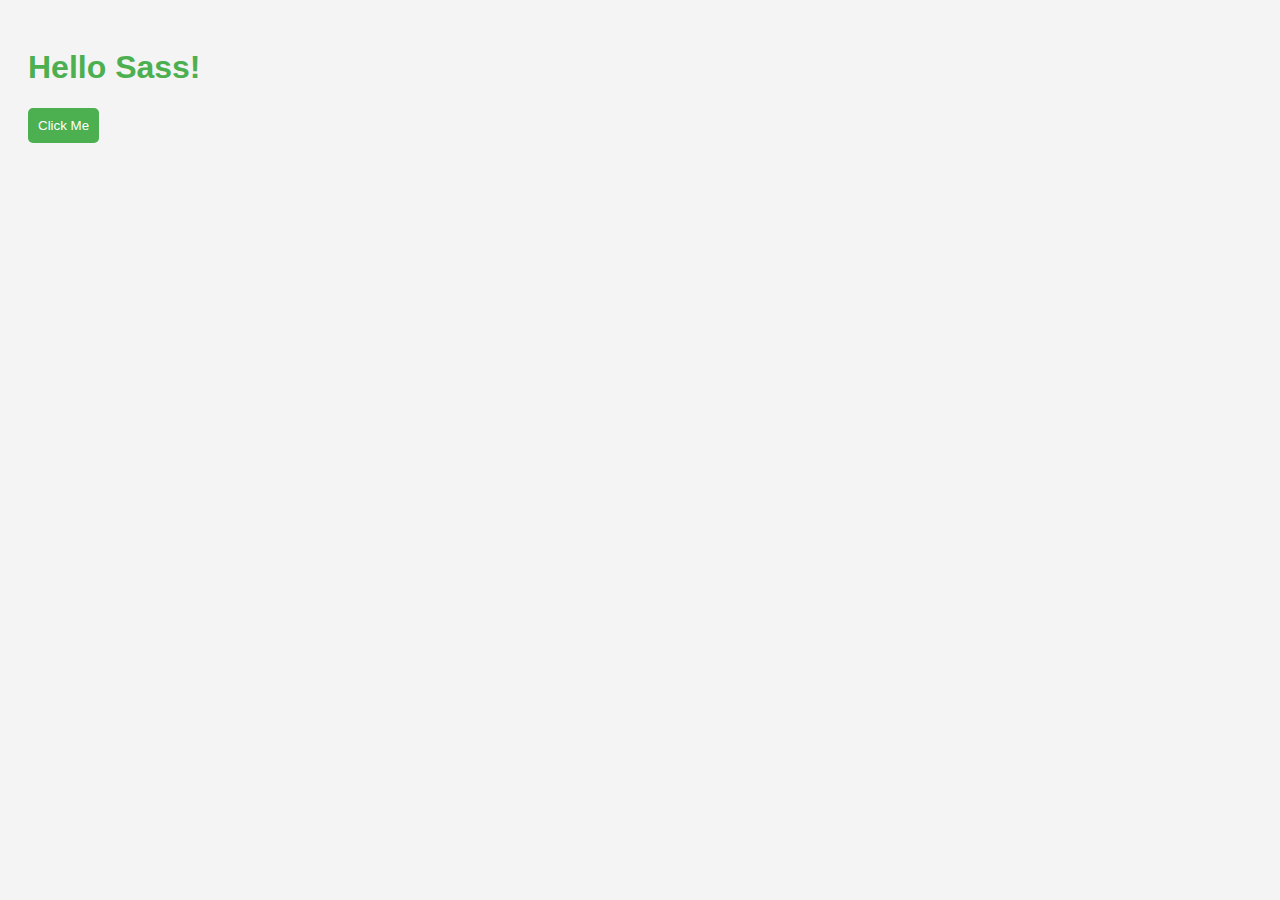
<file: index.html>
<!DOCTYPE html>
<html lang="en">
<head>
  <meta charset="UTF-8">
  <meta name="viewport" content="width=device-width, initial-scale=1.0">
  <title>Sass Practice</title>
  <link rel="stylesheet" href="style.css">
</head>
<body>
  <h1>Hello Sass!</h1>

  <button class="btn">Click Me</button>
  <script src="./script.js"></script>
</body>
</html>
</file>
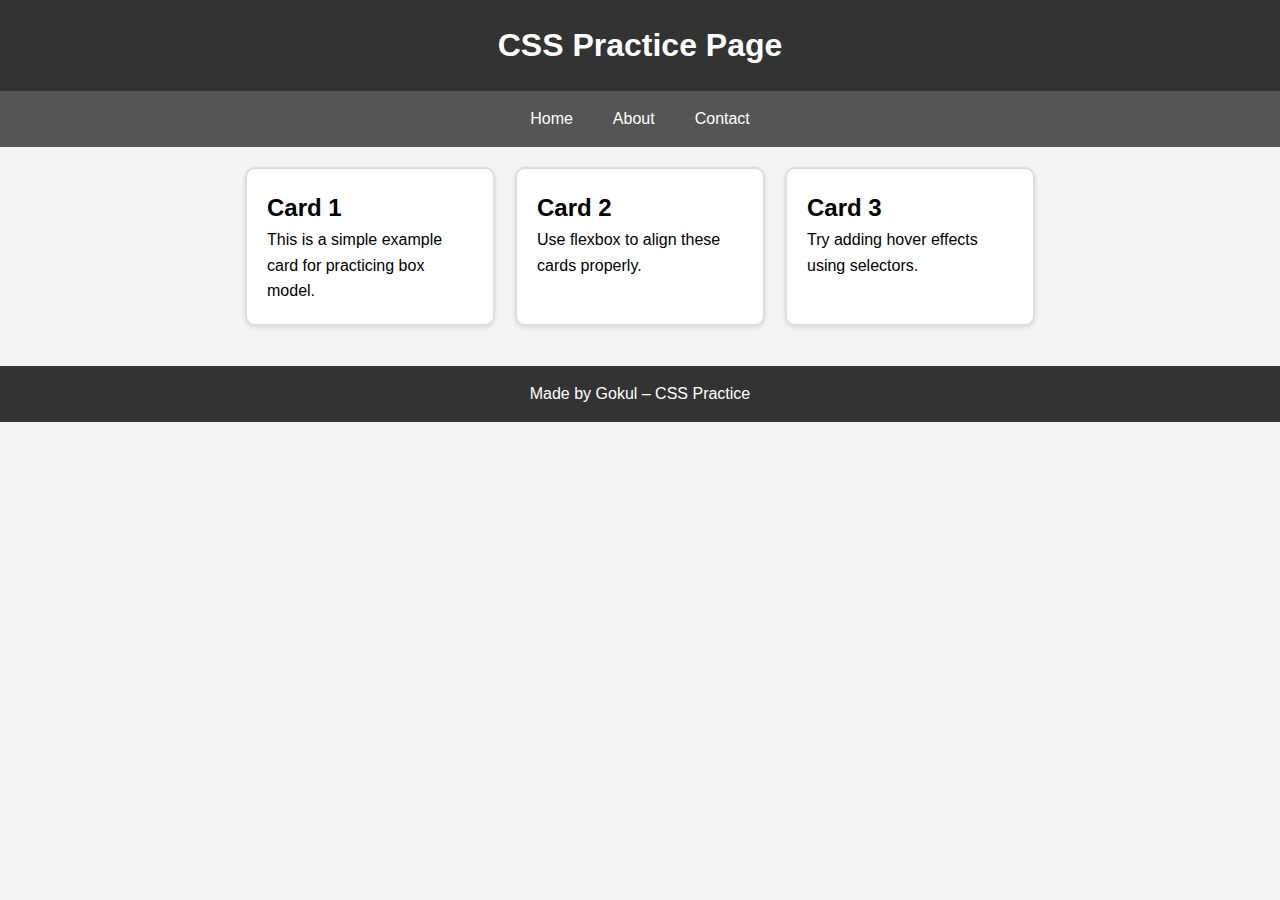
<file: css-pratice/index.html>
<!DOCTYPE html>
<html lang="en">
<head>
  <meta charset="UTF-8" />
  <meta name="viewport" content="width=device-width, initial-scale=1.0" />
  <title>CSS Practice Page</title>
  <link rel="stylesheet" href="style.css" />
</head>
<body>

  <header class="header">
    <h1>CSS Practice Page</h1>
  </header>

  <nav class="nav">
    <ul>
      <li><a href="#">Home</a></li>
      <li><a href="#">About</a></li>
      <li><a href="#">Contact</a></li>
    </ul>
  </nav>

  <section class="content">
    <div class="card">
      <h2>Card 1</h2>
      <p>This is a simple example card for practicing box model.</p>
    </div>

    <div class="card">
      <h2>Card 2</h2>
      <p>Use flexbox to align these cards properly.</p>
    </div>

    <div class="card">
      <h2>Card 3</h2>
      <p>Try adding hover effects using selectors.</p>
    </div>
  </section>

  <footer class="footer">
    <p>Made by Gokul – CSS Practice</p>
  </footer>

</body>
</html>
</file>
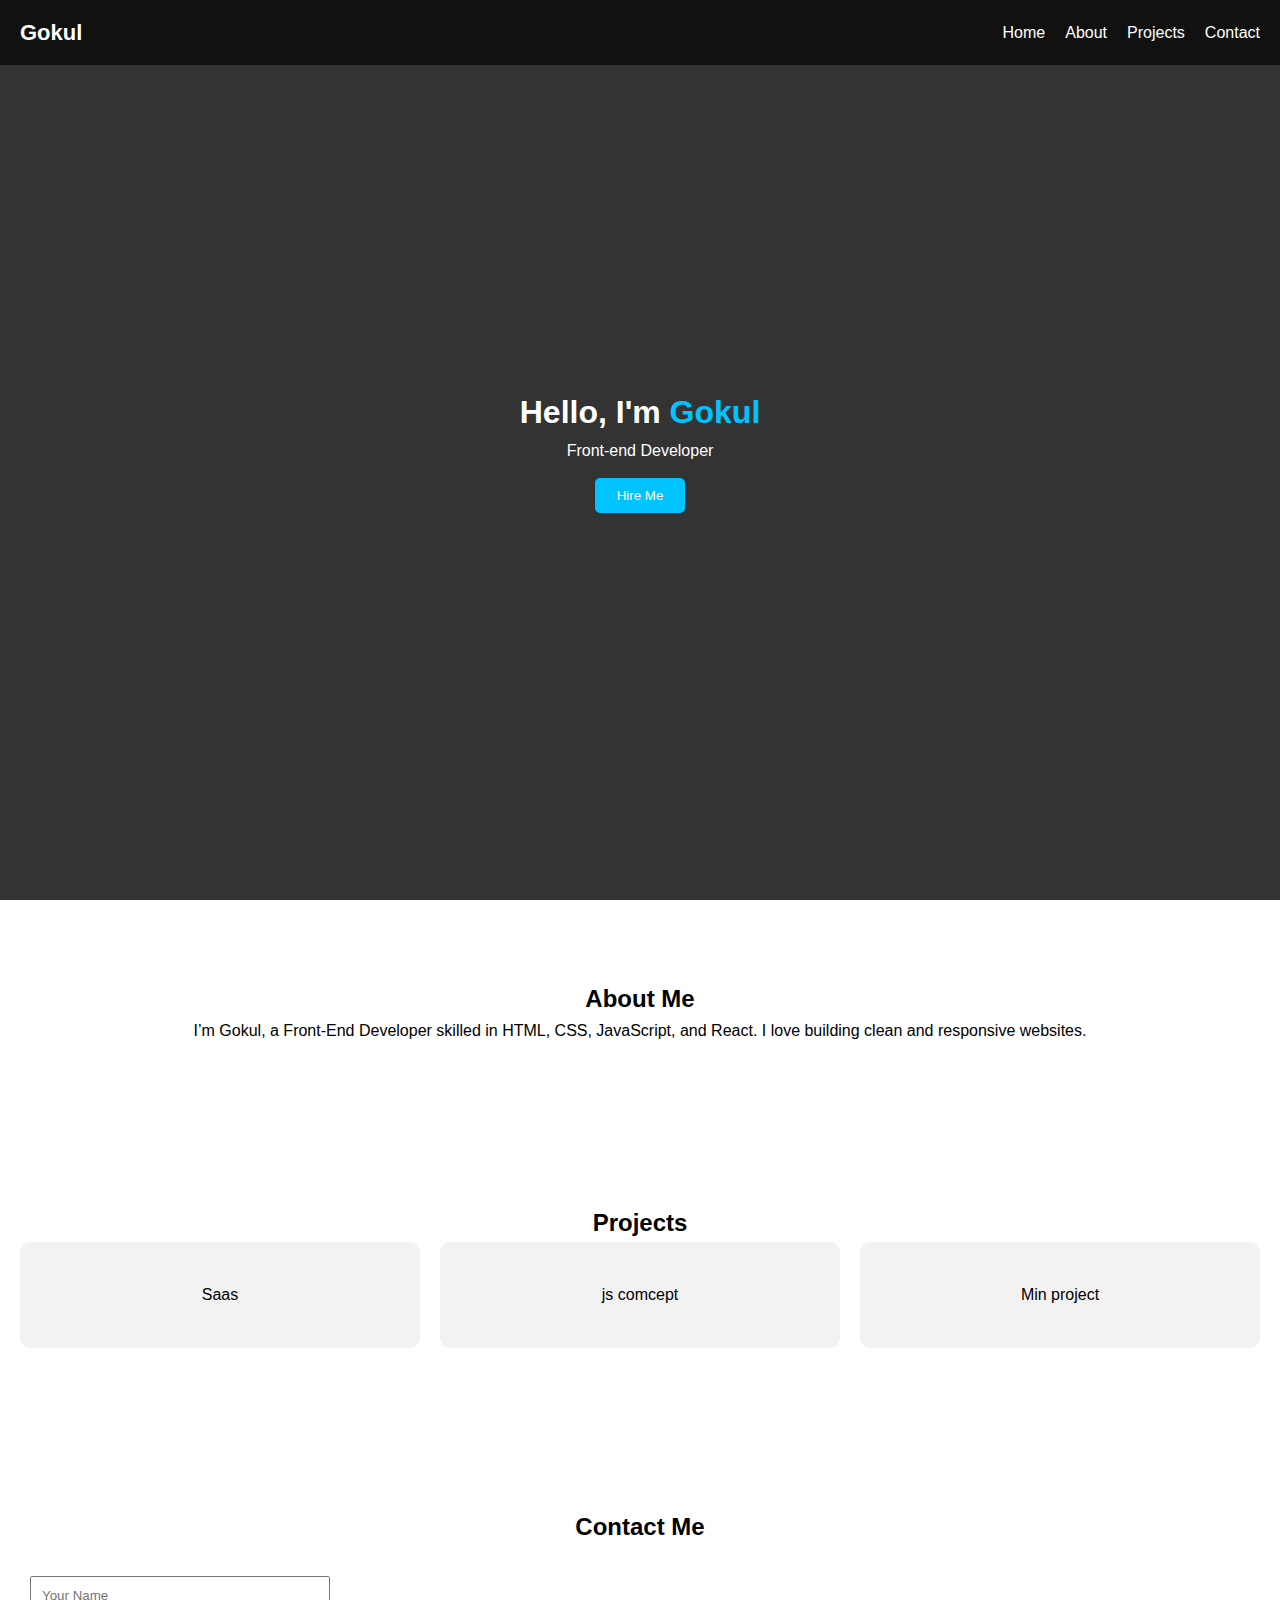
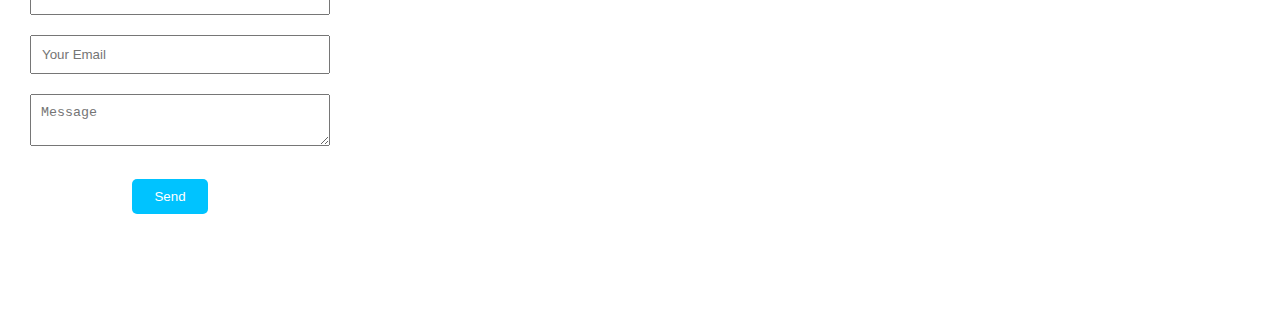
<file: Final-mini-project/index.html>
<!DOCTYPE html>
<html lang="en">
<head>
  <meta charset="UTF-8" />
  <meta name="viewport" content="width=device-width, initial-scale=1.0" />
  <title>Responsive Portfolio</title>
  <link rel="stylesheet" href="style.css" />
</head>
<body>


  <header>
    <nav class="navbar">
      <div class="logo">Gokul</div>
      <ul class="nav-links" id="navLinks">
        <li><a href="#home">Home</a></li>
        <li><a href="#about">About</a></li>
        <li><a href="#projects">Projects</a></li>
        <li><a href="#contact">Contact</a></li>
      </ul>
      <div class="menu-btn" id="menuBtn">☰</div>
    </nav>
  </header>
  <section class="hero" id="home">
    <h1>Hello, I'm <span>Gokul</span></h1>
    <p>Front-end Developer</p>
    <button class="btn">Hire Me</button>
  </section>

  <section class="about" id="about">
    <h2>About Me</h2>
    <p>
      I’m Gokul, a Front-End Developer skilled in HTML, CSS, JavaScript, and React.
      I love building clean and responsive websites.
    </p>
  </section>

 
  <section class="projects" id="projects">
    <h2>Projects</h2>

    <div class="project-grid">
      <div class="card">Saas</div>
      <div class="card">js comcept </div>
      <div class="card">Min project </div>
    </div>
  </section>


  <section class="contact" id="contact">
    <h2>Contact Me</h2>
    <div>
        <form id="contactForm">
      <input type="text" id="name" placeholder="Your Name" required />
      <input type="email" id="email" placeholder="Your Email" required />
      <textarea id="message" placeholder="Message" required></textarea>
      <button type="submit" class="btn">Send</button>
    </form>

    </div>
    

    <p id="formMsg"></p>
  </section>

  <button id="scrollTop">▲</button>

  <script src="script.js"></script>
</body>
</html>
</file>
<file: style.css>
body {
  font-family: Arial;
  background: #f4f4f4;
  padding: 20px;
}

h1 {
  color: #4CAF50;
}

.btn {
  background: #4CAF50;
  padding: 10px;
  border: none;
  color: white;
  border-radius: 5px;
}
.btn:hover {
  background: rgb(60.5577689243, 139.4422310757, 63.7450199203);
  cursor: pointer;
}

/*# sourceMappingURL=style.css.map */
</file>
<file: css-pratice/style.css>
* {
  margin: 0;
  padding: 0;
  box-sizing: border-box;
}


body {
  font-family: Arial, sans-serif;
  background: #f4f4f4;
  line-height: 1.6;
}


.header {
  background: #333;
  color: white;
  padding: 20px;
  text-align: center;
}


.nav ul {
  display: flex;
  justify-content: center;
  list-style: none;
  background: #555;
}

.nav li a {
  color: white;
  padding: 15px 20px;
  display: block;
  text-decoration: none;
}

.nav li a:hover {
  background: #222;
}


.content {
  display: flex;
  gap: 20px;
  padding: 20px;
  justify-content: center;
  flex-wrap: wrap;
}


.card {
  background: white;
  width: 250px;
  padding: 20px;
  border-radius: 10px;
  border: 2px solid #ddd;
  box-shadow: 0 2px 5px rgba(0,0,0,0.1);
  transition: transform 0.3s ease;
}

/* Hover Selector */
.card:hover {
  transform: translateY(-5px);
  border-color: #333;
}


.footer {
  background: #333;
  color: #fff;
  text-align: center;
  padding: 15px;
  margin-top: 20px;
}


@media (max-width: 600px) {
  .content {
    flex-direction: column;
    align-items: center;
  }
}
</file>
<file: Final-mini-project/style.css>
* {
  margin: 0;
  padding: 0;
  box-sizing: border-box;
}

body {
  font-family: Arial, sans-serif;
  line-height: 1.6;
}

header {
  width: 100%;
  position: fixed;
  background: #111;
  padding: 15px 20px;
  z-index: 1000;
}

.navbar {
  display: flex;
  justify-content: space-between;
  align-items: center;
}

.logo {
  color: #fff;
  font-size: 22px;
  font-weight: bold;
}

.nav-links {
  display: flex;
  gap: 20px;
  list-style: none;
}

.nav-links li a {
  color: #fff;
  text-decoration: none;
}

.menu-btn {
  display: none;
  font-size: 25px;
  color: #fff;
  cursor: pointer;
}

/* Hero */
.hero {
  height: 100vh;
  background: #333;
  color: #fff;
  display: flex;
  flex-direction: column;
  justify-content: center;
  align-items: center;
  text-align: center;
}

.hero span {
  color: #00c3ff;
}

.btn {
  padding: 10px 22px;
  background: #00c3ff;
  border: none;
  margin-top: 15px;
  cursor: pointer;
  color: #fff;
  border-radius: 5px;
}

/* About */
.about, .projects, .contact {
  padding: 80px 20px;
  text-align: center;
}

.project-grid {
  display: grid;
  grid-template-columns: repeat(3, 1fr);
  gap: 20px;
}

.card {
  background: #f2f2f2;
  padding: 40px;
  border-radius: 10px;
}

/* Contact form */
form input, form  {
  width: 300px;
  margin: 10px 0;
  padding: 10px;
}
#message{
    width: 300px;
    margin: 10px 0;
    padding: 10px;
}

/* Scroll Top */
#scrollTop {
  position: fixed;
  right: 20px;
  bottom: 20px;
  padding: 10px;
  display: none;
}

/* Responsive */
@media (max-width: 768px) {
  .nav-links {
    display: none;
    flex-direction: column;
    background: #111;
    position: absolute;
    top: 60px;
    right: 0;
    width: 150px;
    padding: 20px;
  }

  .menu-btn {
    display: block;
  }

  .project-grid {
    grid-template-columns: 1fr;
  }
}
</file>
